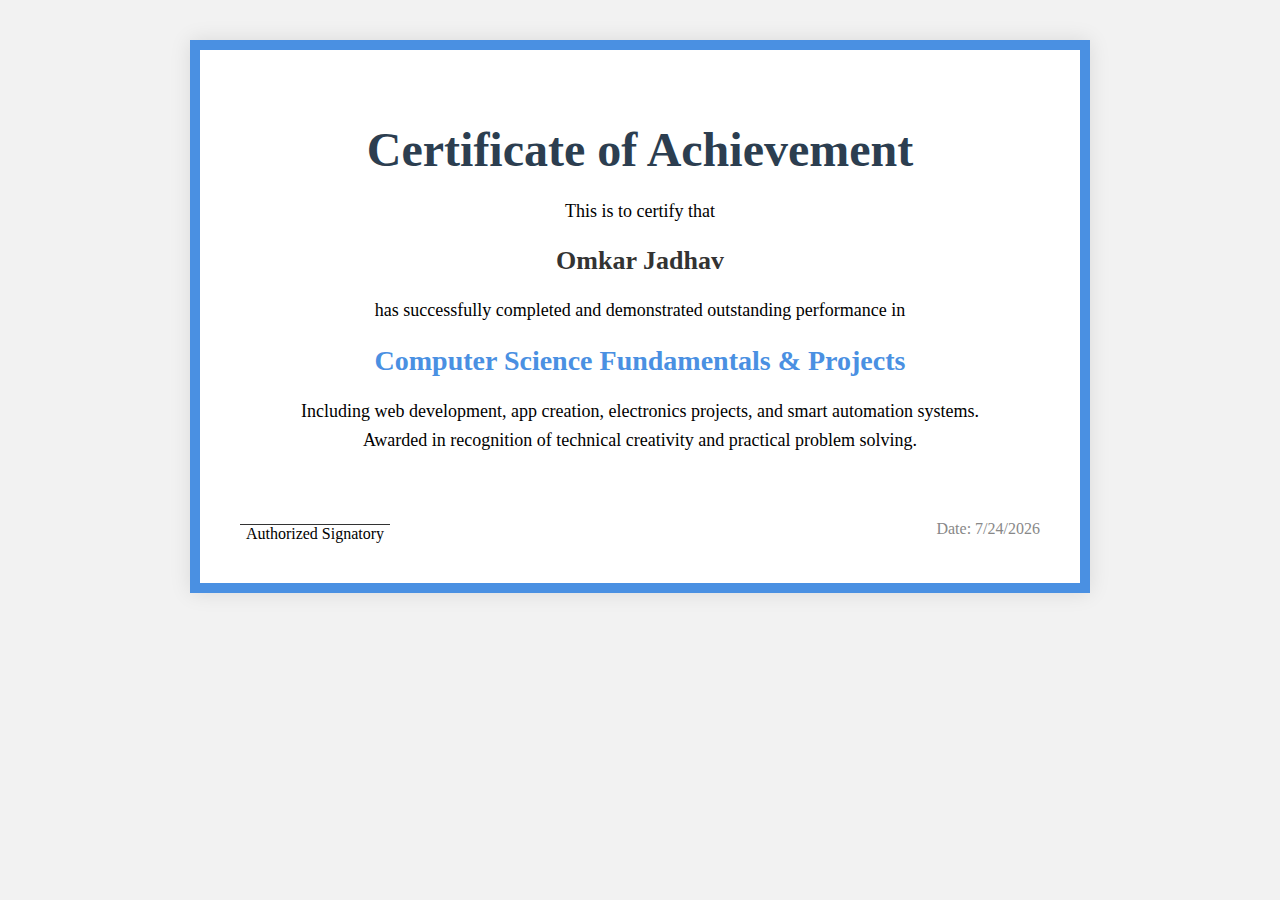
<file: certificate.html>
<!DOCTYPE html>
<html lang="en">
<head>
  <meta charset="UTF-8">
  <title>Computer Science Certificate</title>
  <style>
    body {
      background: #f2f2f2;
      font-family: 'Georgia', serif;
      margin: 0;
      padding: 40px;
    }

    .certificate {
      max-width: 800px;
      margin: auto;
      background: #fff;
      border: 10px solid #4a90e2;
      padding: 40px;
      text-align: center;
      box-shadow: 0 0 20px rgba(0,0,0,0.1);
    }

    .certificate h1 {
      font-size: 48px;
      margin-bottom: 10px;
      color: #2c3e50;
    }

    .certificate h2 {
      font-size: 28px;
      margin: 10px 0;
      color: #4a90e2;
    }

    .certificate p {
      font-size: 18px;
      margin: 20px 0;
      line-height: 1.6;
    }

    .name {
      font-size: 26px;
      font-weight: bold;
      color: #333;
    }

    .footer {
      margin-top: 60px;
      display: flex;
      justify-content: space-between;
      align-items: center;
    }

    .sign {
      text-align: center;
    }

    .sign-line {
      border-top: 1px solid #333;
      width: 150px;
      margin: auto;
      margin-top: 10px;
    }

    .date {
      font-size: 16px;
      color: #888;
    }

    @media print {
      body {
        padding: 0;
      }
    }
  </style>
</head>
<body>

  <div class="certificate">
    <h1>Certificate of Achievement</h1>
    <p>This is to certify that</p>
    <div class="name">Omkar Jadhav</div>
    <p>has successfully completed and demonstrated outstanding performance in</p>
    <h2>Computer Science Fundamentals & Projects</h2>
    <p>
      Including web development, app creation, electronics projects, and smart automation systems. <br>
      Awarded in recognition of technical creativity and practical problem solving.
    </p>

    <div class="footer">
      <div class="sign">
        <div class="sign-line"></div>
        <div>Authorized Signatory</div>
      </div>
      <div class="date">
        Date: <script>document.write(new Date().toLocaleDateString())</script>
      </div>
    </div>
  </div>
  <!-- sof certificate
<div style="max-width: 600px; margin: 40px auto; padding: 30px; border: 3px solid #aaa; border-radius: 12px; font-family: 'Poppins', sans-serif; background: #f9f9f9; box-shadow: 0 0 15px rgba(0,0,0,0.1); text-align: center;">
  <img src="Images/sof_logo-01_-_copy.jpg" alt="SOF Logo" style="height: 80px; margin-bottom: 20px;">
  <h2 style="color: #444;">Certificate of Achievement</h2>
  <p style="font-size: 18px; margin: 20px 0;">This is to proudly certify that</p>
  <h1 style="color: #222; font-size: 28px;">Omkar Jadhav</h1>
  <p style="font-size: 18px;">has successfully participated in</p>
  <h2 style="color: #0074cc;">International Mathematics Olympiad (IMO)</h2>
  <p style="font-size: 18px; margin-top: 20px;">and has secured</p>
  <h2 style="color: #555; font-size: 24px;">Rank 2 🥈 – Silver Medal</h2>
  <p style="font-size: 16px; margin-top: 30px;">Issued by: <strong>Science Olympiad Foundation</strong></p>
  <p style="font-size: 14px; color: #666;">Date: <script>document.write(new Date().toLocaleDateString());</script></p>
</div> -->
</body>
</html>
</file>
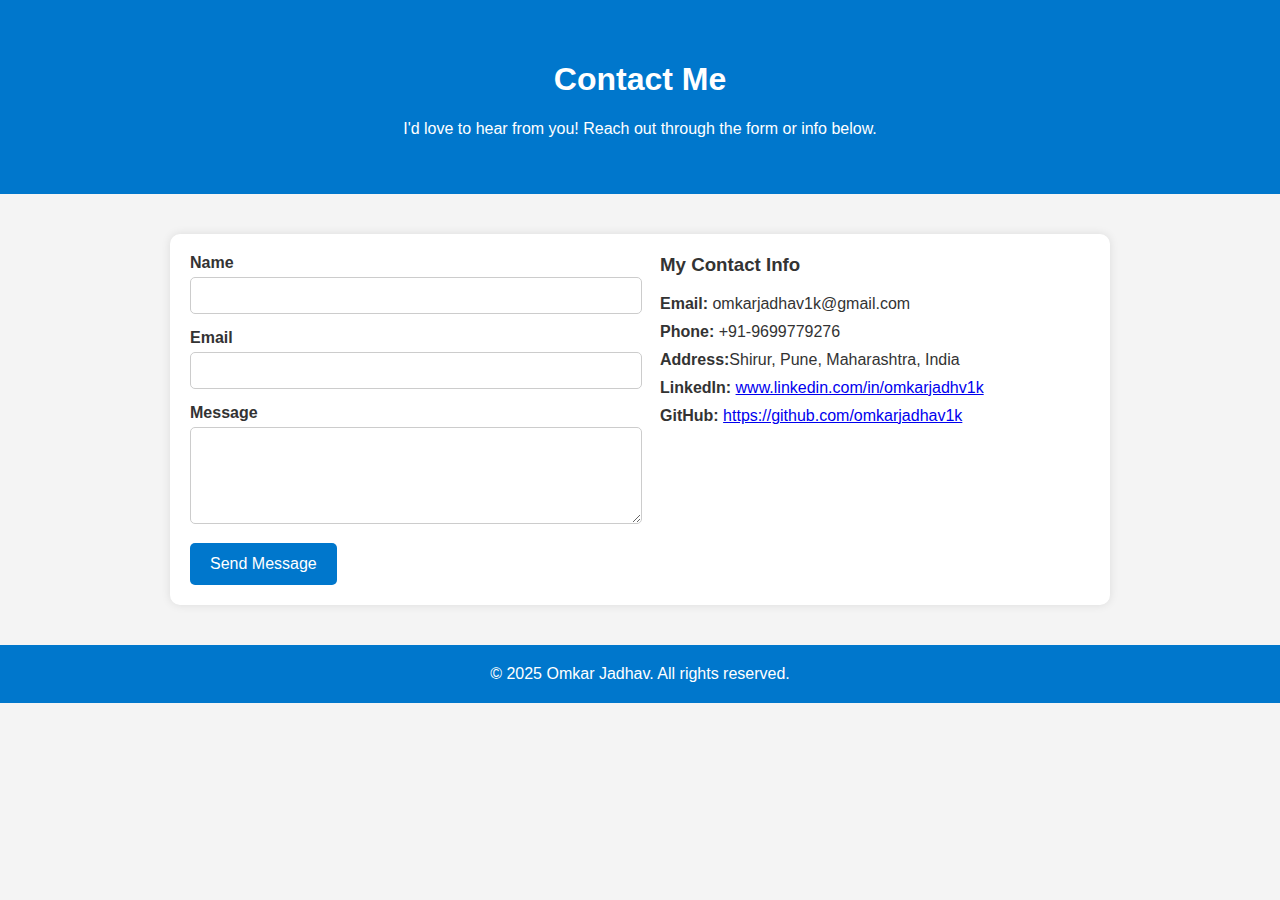
<file: contact.html>
<!DOCTYPE html>
<html lang="en">
<head>
  <meta charset="UTF-8">
  <title>Contact Me</title>
  <meta name="viewport" content="width=device-width, initial-scale=1.0">
  <style>
    body {
      font-family: "Segoe UI", sans-serif;
      margin: 0;
      padding: 0;
      background: #f4f4f4;
      color: #333;
    }

    header {
      background: #0077cc;
      color: white;
      padding: 40px 20px;
      text-align: center;
    }

    .container {
      max-width: 900px;
      margin: 40px auto;
      padding: 20px;
      background: white;
      border-radius: 10px;
      box-shadow: 0 0 10px rgba(0,0,0,0.1);
    }

    .contact-section {
      display: flex;
      flex-wrap: wrap;
      gap: 40px;
    }

    .contact-form, .contact-info {
      flex: 1 1 400px;
    }

    form label {
      display: block;
      margin-bottom: 5px;
      font-weight: bold;
    }

    form input, form textarea {
      width: 100%;
      padding: 10px;
      margin-bottom: 15px;
      border: 1px solid #ccc;
      border-radius: 5px;
    }

    form button {
      background-color: #0077cc;
      color: white;
      border: none;
      padding: 12px 20px;
      border-radius: 5px;
      font-size: 16px;
      cursor: pointer;
    }

    form button:hover {
      background-color: #005fa3;
    }

    .contact-info h3 {
      margin-top: 0;
    }

    .contact-info p {
      margin: 10px 0;
    }

    footer {
      text-align: center;
      padding: 20px;
      background: #0077cc;
      color: white;
      margin-top: 40px;
    }

    @media (max-width: 768px) {
      .contact-section {
        flex-direction: column;
      }
    }
  </style>
</head>
<body>

  <header>
    <h1>Contact Me</h1>
    <p>I'd love to hear from you! Reach out through the form or info below.</p>
  </header>

  <div class="container">
    <div class="contact-section">
      <div class="contact-form">
        <form action="https://formspree.io/f/mkgrenrr" method="POST">
  <label for="name">Name</label>
  <input type="text" name="name" required>

  <label for="email">Email</label>
  <input type="email" name="email" required>

  <label for="message">Message</label>
  <textarea name="message" rows="5" required></textarea>

  <button type="submit">Send Message</button>
</form>

      </div>

      <div class="contact-info">
        <h3>My Contact Info</h3>
        <p><strong>Email:</strong> omkarjadhav1k@gmail.com</p>
        <p><strong>Phone:</strong> +91-9699779276</p>
        <p><strong>Address:</strong>Shirur, Pune, Maharashtra, India</p>
        <p><strong>LinkedIn:</strong> <a href="www.linkedin.com/in/omkarjadhv1k" target="_blank">www.linkedin.com/in/omkarjadhv1k</a></p>
        <p><strong>GitHub:</strong> <a href="https://github.com/omkarjadhav1k" target="_blank">https://github.com/omkarjadhav1k</a></p>
      </div>
    </div>
  </div>

  <footer>
    &copy; 2025 Omkar Jadhav. All rights reserved.
  </footer>

</body>
</html>
</file>
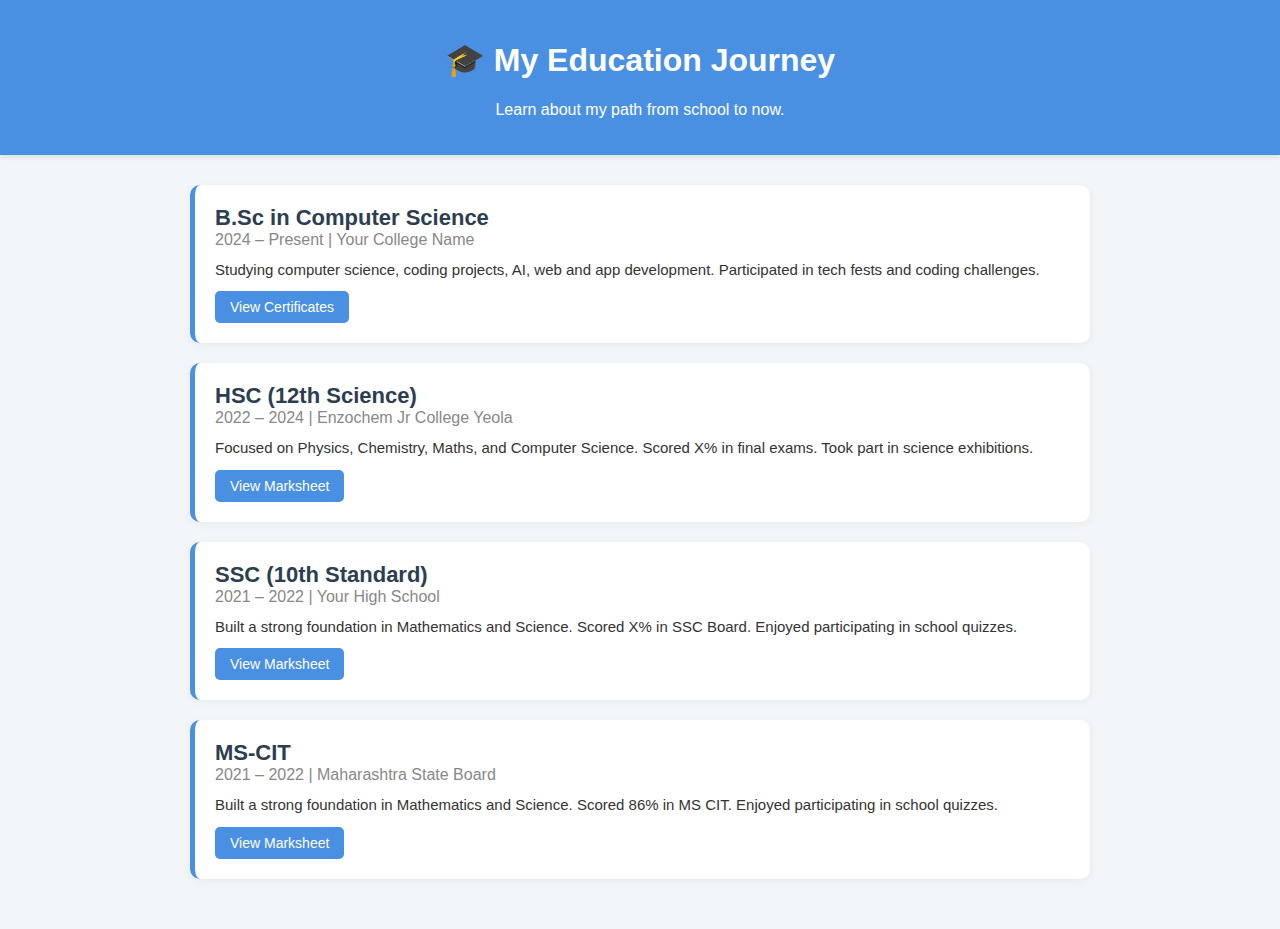
<file: education.html>
<!DOCTYPE html>
<html lang="en">
<head>
  <meta charset="UTF-8" />
  <meta name="viewport" content="width=device-width, initial-scale=1.0"/>
  <title>My Education Journey</title>
  <link rel="stylesheet" href="education.css">
</head>
<body>

  <header>
    <h1>🎓 My Education Journey</h1>
    <p>Learn about my path from school to now.</p>
  </header>

  <div class="container">
    
    <div class="edu-section">
      <div class="edu-title">B.Sc in Computer Science</div>
      <div class="edu-year">2024 – Present | Your College Name</div>
      <div class="edu-details">
        Studying computer science, coding projects, AI, web and app development. Participated in tech fests and coding challenges.
      </div>
      <a href="certificate.html" class="btn">View Certificates</a>
    </div>

    <div class="edu-section">
      <div class="edu-title">HSC (12th Science)</div>
      <div class="edu-year">2022 – 2024 | Enzochem Jr College Yeola</div>
      <div class="edu-details">
        Focused on Physics, Chemistry, Maths, and Computer Science. Scored X% in final exams. Took part in science exhibitions.
      </div>
      <a href="Images/HSC Marksheet.jpeg" class="btn">View Marksheet</a>
    </div>
    
    <div class="edu-section">
      <div class="edu-title">SSC (10th Standard)</div>
      <div class="edu-year">2021 – 2022 | Your High School</div>
      <div class="edu-details">
        Built a strong foundation in Mathematics and Science. Scored X% in SSC Board. Enjoyed participating in school quizzes.
      </div>
      <a href="Images/SSC Certificate.jpeg" class="btn">View Marksheet</a>
      
    <!-- add college/ school photo section
      <img src="Images/about.png"> -->
    </div><div class="edu-section">
      <div class="edu-title">MS-CIT</div>
      <div class="edu-year">2021 – 2022 | Maharashtra State Board</div>
      <div class="edu-details">
        Built a strong foundation in Mathematics and Science. Scored 86% in MS CIT. Enjoyed participating in school quizzes.
      </div>
      <a href="Images/SSC Certificate.jpeg" class="btn">View Marksheet</a>
    </div>

  </div>

</body>
</html>
</file>
<file: education.css>
body {
      font-family: 'Segoe UI', sans-serif;
      margin: 0;
      padding: 0;
      background: #f3f6f9;
      color: #333;
    }

    header {
      background: #4a90e2;
      color: white;
      padding: 20px 0;
      text-align: center;
      box-shadow: 0 2px 5px rgba(0,0,0,0.1);
    }

    .container {
      padding: 30px 20px;
      max-width: 900px;
      margin: auto;
    }

    .edu-section {
      background: white;
      padding: 20px;
      border-left: 5px solid #4a90e2;
      margin-bottom: 20px;
      border-radius: 10px;
      box-shadow: 0 2px 10px rgba(0,0,0,0.05);
      transition: 0.3s ease;
    }

    .edu-section:hover {
      transform: scale(1.01);
    }

    .edu-title {
      font-size: 22px;
      font-weight: bold;
      color: #2c3e50;
    }

    .edu-year {
      font-size: 16px;
      color: #888;
    }

    .edu-details {
      margin-top: 10px;
      font-size: 15px;
      line-height: 1.5;
    }

    .btn {
      margin-top: 10px;
      display: inline-block;
      padding: 8px 15px;
      background: #4a90e2;
      color: white;
      text-decoration: none;
      border-radius: 5px;
      font-size: 14px;
      transition: 0.3s;
    }

    .btn:hover {
      background: #357abd;
    }

    @media (max-width: 600px) {
      .edu-title {
        font-size: 18px;
      }
    }
</file>
